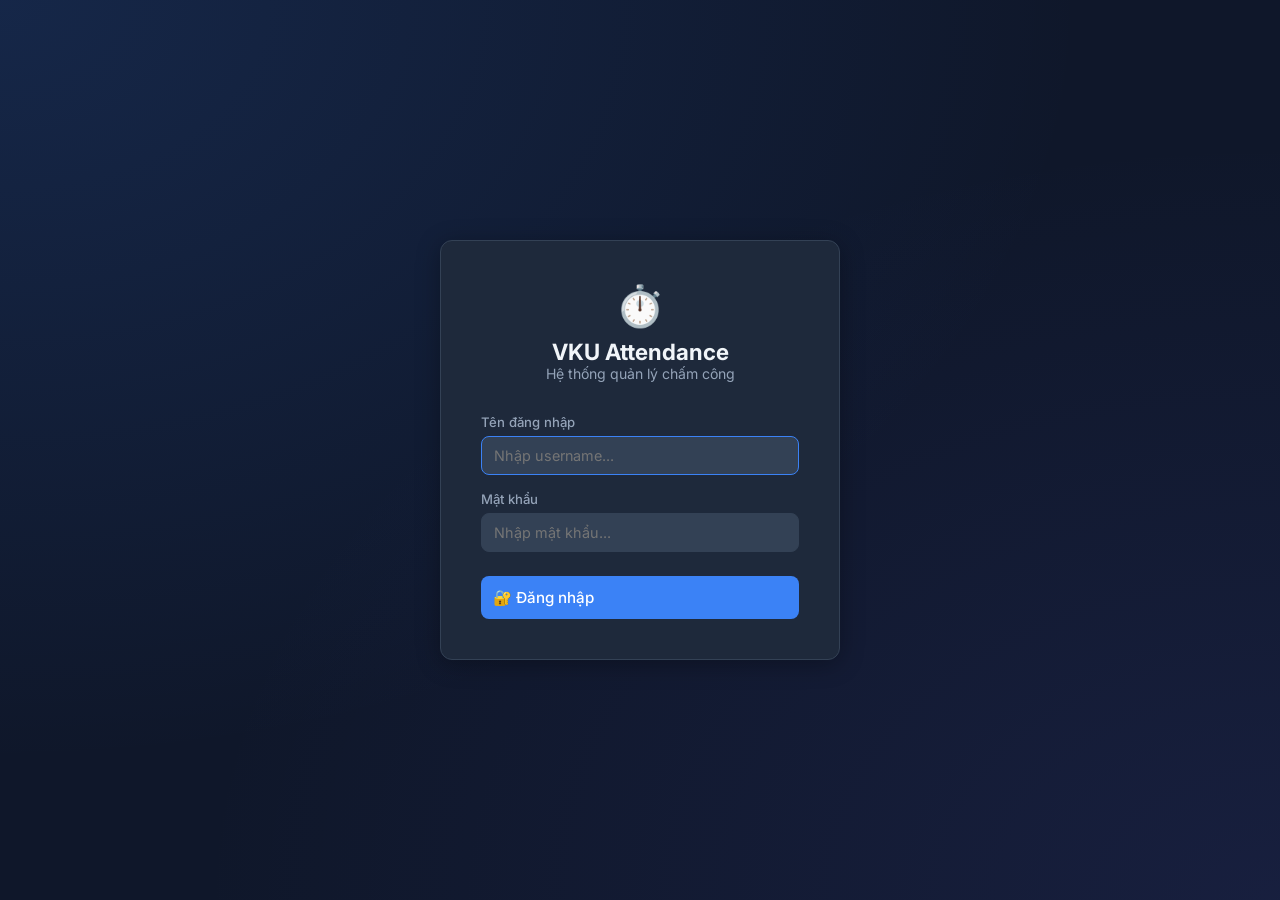
<file: src/main/resources/static/login.html>
<!DOCTYPE html>
<html lang="vi">

<head>
  <meta charset="UTF-8" />
  <meta name="viewport" content="width=device-width, initial-scale=1.0" />
  <title>Đăng nhập | AttendSys</title>
  <link rel="stylesheet" href="css/style.css" />
</head>

<body>
  <div class="login-page">
    <div class="card login-card">
      <div class="login-logo">
        <div class="logo-icon">⏱️</div>
        <h1>VKU Attendance</h1>
        <p>Hệ thống quản lý chấm công </p>
      </div>

      <div id="alert" style="display:none"></div>

      <form id="loginForm">
        <div class="form-group">
          <label class="form-label" for="username">Tên đăng nhập</label>
          <input id="username" class="form-control" type="text" placeholder="Nhập username..." required autofocus />
        </div>
        <div class="form-group">
          <label class="form-label" for="password">Mật khẩu</label>
          <input id="password" class="form-control" type="password" placeholder="Nhập mật khẩu..." required />
        </div>
        <button type="submit" class="btn btn-primary login-btn" id="loginBtn">
          🔐 Đăng nhập
        </button>
      </form>
    </div>
  </div>

  <script src="js/api.js"></script>
  <script>
    redirectIfLoggedIn();

    document.getElementById('loginForm').addEventListener('submit', async (e) => {
      e.preventDefault();
      const btn = document.getElementById('loginBtn');
      // Đổi tên biến thành alertEl để tránh trùng với window.alert()
      const alertEl = document.getElementById('alert');
      alertEl.style.display = 'none';
      alertEl.className = '';

      const username = document.getElementById('username').value.trim();
      const password = document.getElementById('password').value;

      btn.textContent = '⏳ Đang đăng nhập...';
      btn.disabled = true;

      try {
        // Gọi API đăng nhập: POST /api/auth/login
        const data = await apiPost('/auth/login', { username, password });

        // Lưu thông tin xác thực vào localStorage
        setToken(data.token);
        setRole(data.role);
        setUsername(username);
        setUserId(data.id);

        // Hiển thị thông báo rồi chuyển hướng
        alertEl.className = 'alert alert-success';
        alertEl.textContent = '✅ Đăng nhập thành công! Đang chuyển hướng...';
        alertEl.style.display = 'block';

        setTimeout(() => { window.location.href = '/dashboard.html'; }, 800);

      } catch (err) {
        // Chỉ hiển thị lỗi khi thực sự thất bại
        alertEl.className = 'alert alert-danger';
        alertEl.textContent = '❌ ' + (err.message || 'Tên đăng nhập hoặc mật khẩu không đúng');
        alertEl.style.display = 'block';

        btn.textContent = '🔐 Đăng nhập';
        btn.disabled = false;
      }
    });
  </script>
</body>

</html>
</file>
<file: src/main/resources/static/css/style.css>
/* === Google Font === */
@import url('https://fonts.googleapis.com/css2?family=Inter:wght@300;400;500;600;700&display=swap');

/* === Base Reset & Variables === */
:root {
    --primary: #3b82f6;
    --primary-dk: #1d4ed8;
    --secondary: #6366f1;
    --success: #22c55e;
    --warning: #f59e0b;
    --danger: #ef4444;
    --bg: #0f172a;
    --bg-card: #1e293b;
    --bg-input: #334155;
    --border: #334155;
    --text: #f1f5f9;
    --text-muted: #94a3b8;
    --radius: 12px;
    --shadow: 0 4px 24px rgba(0, 0, 0, 0.3);
}

* {
    box-sizing: border-box;
    margin: 0;
    padding: 0;
}

.search-box {
        position: relative;
        width: 100%;
        max-width: 350px;
        margin: 15px 0 20px 0;
    }
    
    .search-icon {
        position: absolute;
        left: 12px;
        top: 50%;
        transform: translateY(-50%);
        font-size: 16px;
        color: #6c757d;
        z-index: 1;
    }
    
    .search-input {
        width: 100%;
        padding: 12px 12px 12px 40px;
        border: 1px solid #e0e0e0;
        border-radius: 30px;
        font-size: 14px;
        transition: all 0.3s ease;
        background-color: #f8f9fa;
        box-shadow: 0 2px 5px rgba(0,0,0,0.05);
    }
    
    .search-input:focus {
        outline: none;
        border-color: #4361ee;
        background-color: #ffffff;
        box-shadow: 0 3px 10px rgba(67, 97, 238, 0.1);
    }
    
    .search-input::placeholder {
        color: #adb5bd;
        font-style: italic;
    }
    
    /* Responsive cho mobile */
    @media (max-width: 768px) {
        .search-box {
            max-width: 100%;
        }
    }
body {
    font-family: 'Inter', sans-serif;
    background: var(--bg);
    color: var(--text);
    min-height: 100vh;
}

a {
    color: var(--primary);
    text-decoration: none;
}

a:hover {
    text-decoration: underline;
}

/* === Layout === */
.layout {
    display: flex;
    min-height: 100vh;
}

/* === Sidebar === */
.sidebar {
    width: 240px;
    background: var(--bg-card);
    border-right: 1px solid var(--border);
    display: flex;
    flex-direction: column;
    padding: 24px 0;
    position: fixed;
    top: 0;
    left: 0;
    bottom: 0;
}

.sidebar-brand {
    padding: 0 20px 24px;
    font-size: 1.2rem;
    font-weight: 700;
    color: var(--primary);
    border-bottom: 1px solid var(--border);
    letter-spacing: 0.5px;
}

.sidebar-brand span {
    color: var(--text-muted);
    font-weight: 400;
}

.sidebar-nav {
    flex: 1;
    padding: 16px 0;
}

.nav-item {
    display: flex;
    align-items: center;
    gap: 12px;
    padding: 10px 20px;
    color: var(--text-muted);
    cursor: pointer;
    border-radius: 0;
    transition: all 0.2s;
    font-size: 0.9rem;
    text-decoration: none;
}

.nav-item:hover,
.nav-item.active {
    color: var(--text);
    background: rgba(59, 130, 246, 0.1);
    border-left: 3px solid var(--primary);
    padding-left: 17px;
}

.nav-item .icon {
    font-size: 1.1rem;
    width: 22px;
    text-align: center;
}

.sidebar-footer {
    padding: 16px 20px;
    border-top: 1px solid var(--border);
}

.user-info {
    display: flex;
    align-items: center;
    gap: 10px;
}

.user-avatar {
    width: 36px;
    height: 36px;
    background: linear-gradient(135deg, var(--primary), var(--secondary));
    border-radius: 50%;
    display: flex;
    align-items: center;
    justify-content: center;
    font-weight: 700;
    font-size: 0.85rem;
}

.user-name {
    font-size: 0.85rem;
    font-weight: 500;
}

.user-role {
    font-size: 0.72rem;
    color: var(--text-muted);
}

.btn-logout {
    width: 100%;
    margin-top: 10px;
    padding: 8px;
    background: transparent;
    border: 1px solid var(--border);
    color: var(--text-muted);
    border-radius: 8px;
    cursor: pointer;
    font-size: 0.82rem;
    transition: all 0.2s;
}

.btn-logout:hover {
    background: var(--danger);
    color: white;
    border-color: var(--danger);
}

/* === Main Content === */
.main {
    margin-left: 240px;
    flex: 1;
    padding: 28px 32px;
}

/* === Page Header === */
.page-header {
    display: flex;
    justify-content: space-between;
    align-items: center;
    margin-bottom: 28px;
}

.page-title {
    font-size: 1.6rem;
    font-weight: 700;
}

.page-subtitle {
    color: var(--text-muted);
    font-size: 0.88rem;
    margin-top: 2px;
}

/* === Cards === */
.card {
    background: var(--bg-card);
    border: 1px solid var(--border);
    border-radius: var(--radius);
    padding: 24px;
    box-shadow: var(--shadow);
}

.card-title {
    font-size: 1rem;
    font-weight: 600;
    margin-bottom: 16px;
    color: var(--text);
}

/* === Stats Grid === */
.stats-grid {
    display: grid;
    grid-template-columns: repeat(auto-fit, minmax(200px, 1fr));
    gap: 18px;
    margin-bottom: 24px;
}

.stat-card {
    background: var(--bg-card);
    border: 1px solid var(--border);
    border-radius: var(--radius);
    padding: 20px 22px;
    display: flex;
    align-items: center;
    gap: 16px;
    transition: transform 0.2s;
}

.stat-card:hover {
    transform: translateY(-2px);
}

.stat-icon {
    width: 52px;
    height: 52px;
    border-radius: 12px;
    display: flex;
    align-items: center;
    justify-content: center;
    font-size: 1.5rem;
}

.stat-icon.blue {
    background: rgba(59, 130, 246, 0.15);
}

.stat-icon.green {
    background: rgba(34, 197, 94, 0.15);
}

.stat-icon.amber {
    background: rgba(245, 158, 11, 0.15);
}

.stat-icon.red {
    background: rgba(239, 68, 68, 0.15);
}

.stat-value {
    font-size: 1.8rem;
    font-weight: 700;
    line-height: 1;
}

.stat-label {
    font-size: 0.8rem;
    color: var(--text-muted);
    margin-top: 4px;
}

/* === Buttons === */
.btn {
    display: inline-flex;
    align-items: center;
    gap: 6px;
    padding: 9px 18px;
    border-radius: 8px;
    border: none;
    font-size: 0.88rem;
    font-weight: 500;
    cursor: pointer;
    transition: all 0.2s;
    font-family: inherit;
}

.btn-primary {
    background: var(--primary);
    color: white;
}

.btn-primary:hover {
    background: var(--primary-dk);
}

.btn-success {
    background: var(--success);
    color: white;
}

.btn-danger {
    background: var(--danger);
    color: white;
}

.btn-outline {
    background: transparent;
    border: 1px solid var(--border);
    color: var(--text);
}

.btn-outline:hover {
    background: var(--bg-input);
}

.btn-sm {
    padding: 5px 12px;
    font-size: 0.8rem;
}

.back-home-wrapper {
    margin: 20px;
    text-align: left;
}

.btn-home {
    width: 50px;
    height: 50px;
    border-radius: 50%;

    /* Quan trọng: Bỏ màu nền và thêm viền */
    background-color: transparent;
    border: 2px solid var(--primary-color, #46454a);
    /* Độ dày viền 2px */

    font-size: 22px;
    cursor: pointer;
    display: flex;
    align-items: center;
    justify-content: center;
    transition: all 0.3s ease;
}

/* Hiệu ứng khi di chuột vào (Hover) */
.btn-home:hover {
    background-color: #3f39c5;
    /* Màu đậm hơn một chút */
    transform: scale(1.1);
    /* Phóng to nhẹ */
    box-shadow: 0 6px 12px rgba(0, 0, 0, 0.15);
}

/* Hiệu ứng khi nhấn nút (Active) */
.btn-home:active {
    transform: scale(0.95);
}

/* === Tables === */
.table-wrapper {
    overflow-x: auto;
}

table {
    width: 100%;
    border-collapse: collapse;
    font-size: 0.88rem;
}

th {
    text-align: left;
    padding: 10px 14px;
    color: var(--text-muted);
    font-weight: 500;
    border-bottom: 1px solid var(--border);
}

td {
    padding: 12px 14px;
    border-bottom: 1px solid rgba(51, 65, 85, 0.5);
    vertical-align: middle;
}

tr:hover td {
    background: rgba(255, 255, 255, 0.02);
}

/* === Badges === */
.badge {
    display: inline-flex;
    align-items: center;
    padding: 3px 10px;
    border-radius: 20px;
    font-size: 0.75rem;
    font-weight: 600;
}

.badge-green {
    background: rgba(34, 197, 94, 0.15);
    color: #4ade80;
}

.badge-red {
    background: rgba(239, 68, 68, 0.15);
    color: #f87171;
}

.badge-amber {
    background: rgba(245, 158, 11, 0.15);
    color: #fbbf24;
}

.badge-blue {
    background: rgba(59, 130, 246, 0.15);
    color: #60a5fa;
}

.badge-gray {
    background: rgba(100, 116, 138, 0.2);
    color: #94a3b8;
}

/* === Forms === */
.form-group {
    margin-bottom: 16px;
}

.form-label {
    display: block;
    font-size: 0.82rem;
    font-weight: 500;
    color: var(--text-muted);
    margin-bottom: 6px;
}

.form-control {
    width: 100%;
    padding: 10px 12px;
    background: var(--bg-input);
    border: 1px solid var(--border);
    color: var(--text);
    border-radius: 8px;
    font-size: 0.9rem;
    font-family: inherit;
    transition: border-color 0.2s;
    outline: none;
}

.form-control:focus {
    border-color: var(--primary);
}

select.form-control {
    cursor: pointer;
}

/* === Modal === */
.modal-overlay {
    display: none;
    position: fixed;
    inset: 0;
    background: rgba(0, 0, 0, 0.6);
    backdrop-filter: blur(4px);
    z-index: 100;
    justify-content: center;
    align-items: center;
}

.modal-overlay.open {
    display: flex;
}

.modal {
    background: var(--bg-card);
    border: 1px solid var(--border);
    border-radius: 16px;
    padding: 28px;
    width: 100%;
    max-width: 480px;
    box-shadow: 0 20px 60px rgba(0, 0, 0, 0.5);
}

.modal-header {
    display: flex;
    justify-content: space-between;
    align-items: center;
    margin-bottom: 20px;
}

.modal-title {
    font-size: 1.1rem;
    font-weight: 600;
}

.modal-close {
    width: 32px;
    height: 32px;
    border-radius: 8px;
    border: 1px solid var(--border);
    background: transparent;
    color: var(--text-muted);
    cursor: pointer;
    font-size: 1.1rem;
}

.modal-close:hover {
    background: var(--danger);
    color: white;
}

.modal-footer {
    display: flex;
    justify-content: flex-end;
    gap: 10px;
    margin-top: 20px;
}

/* === Toast === */
.toast-container {
    position: fixed;
    bottom: 24px;
    right: 24px;
    z-index: 999;
    display: flex;
    flex-direction: column;
    gap: 8px;
}

.toast {
    padding: 12px 18px;
    border-radius: 10px;
    font-size: 0.88rem;
    box-shadow: 0 8px 24px rgba(0, 0, 0, 0.3);
    min-width: 250px;
    animation: slideIn 0.3s ease;
    color: white;
}

.toast.success {
    background: var(--success);
}

.toast.error {
    background: var(--danger);
}

.toast.info {
    background: var(--primary);
}

@keyframes slideIn {
    from {
        transform: translateX(100%);
        opacity: 0;
    }

    to {
        transform: translateX(0);
        opacity: 1;
    }
}

/* === Login Page === */
.login-page {
    display: flex;
    justify-content: center;
    align-items: center;
    min-height: 100vh;
    background: radial-gradient(ellipse at top left, rgba(59, 130, 246, 0.15), transparent 60%),
        radial-gradient(ellipse at bottom right, rgba(99, 102, 241, 0.1), transparent 60%), var(--bg);
}

.login-card {
    width: 100%;
    max-width: 400px;
    padding: 40px;
}

.login-logo {
    text-align: center;
    margin-bottom: 32px;
}

.login-logo .logo-icon {
    font-size: 2.5rem;
    margin-bottom: 8px;
}

.login-logo h1 {
    font-size: 1.4rem;
    font-weight: 700;
}

.login-logo p {
    color: var(--text-muted);
    font-size: 0.88rem;
}

.login-btn {
    width: 100%;
    padding: 12px;
    font-size: 0.95rem;
    margin-top: 8px;
}

/* === Alert message === */
.alert {
    padding: 10px 14px;
    border-radius: 8px;
    font-size: 0.84rem;
    margin-bottom: 14px;
}

.alert-danger {
    background: rgba(239, 68, 68, 0.1);
    color: #f87171;
    border: 1px solid rgba(239, 68, 68, 0.2);
}

.alert-success {
    background: rgba(34, 197, 94, 0.1);
    color: #4ade80;
    border: 1px solid rgba(34, 197, 94, 0.2);
}

/* === Responsive === */
@media (max-width: 768px) {
    .sidebar {
        width: 60px;
    }

    .sidebar-brand,
    .nav-item .label,
    .user-name,
    .user-role,
    .btn-logout {
        display: none;
    }

    .main {
        margin-left: 60px;
        padding: 16px;
    }
.btn-warning {
    background-color: #f59e0b;
    color: white;
}
.btn-warning:hover {
    background-color: #d97706;
}
}
/* === Switch gạt check-in/out cho scanqr.html === */
.switch-wrapper {
    position: fixed;
    left: 280px;
    top: 20px;
    z-index: 1000;
    background: var(--bg-card);
    border-radius: 50px;
    padding: 8px 12px;
    box-shadow: 0 2px 10px rgba(0,0,0,0.2);
    display: flex;
    align-items: center;
    gap: 15px;
}
.switch-label {
    font-size: 13px;
    font-weight: 500;
    color: var(--text-muted);
}
.switch-toggle {
    position: relative;
    display: inline-block;
    width: 120px;
    height: 40px;
    background: var(--bg-input);
    border-radius: 40px;
    cursor: pointer;
    overflow: hidden;
}
.switch-slider {
    position: absolute;
    width: 60px;
    height: 36px;
    background: #10b981;
    border-radius: 36px;
    top: 2px;
    left: 2px;
    transition: transform 0.3s ease;
    display: flex;
    align-items: center;
    justify-content: center;
    font-size: 14px;
    font-weight: bold;
    color: white;
}
.switch-slider.checkout-mode {
    transform: translateX(56px);
    background: #f59e0b;
}
.switch-options {
    position: absolute;
    width: 100%;
    display: flex;
    height: 40px;
    line-height: 40px;
    pointer-events: none;
}
.switch-option {
    flex: 1;
    text-align: center;
    font-size: 13px;
    font-weight: bold;
    color: white;
    z-index: 1;
}

/* Responsive cho thanh gạt */
@media (max-width: 768px) {
    .switch-wrapper {
        left: 80px;
        top: 10px;
        padding: 5px 10px;
    }
    .switch-toggle {
        width: 100px;
        height: 34px;
    }
    .switch-slider {
        width: 48px;
        height: 30px;
        font-size: 12px;
    }
    .switch-slider.checkout-mode {
        transform: translateX(48px);
    }
    .switch-option {
        font-size: 11px;
    }
}
</file>
